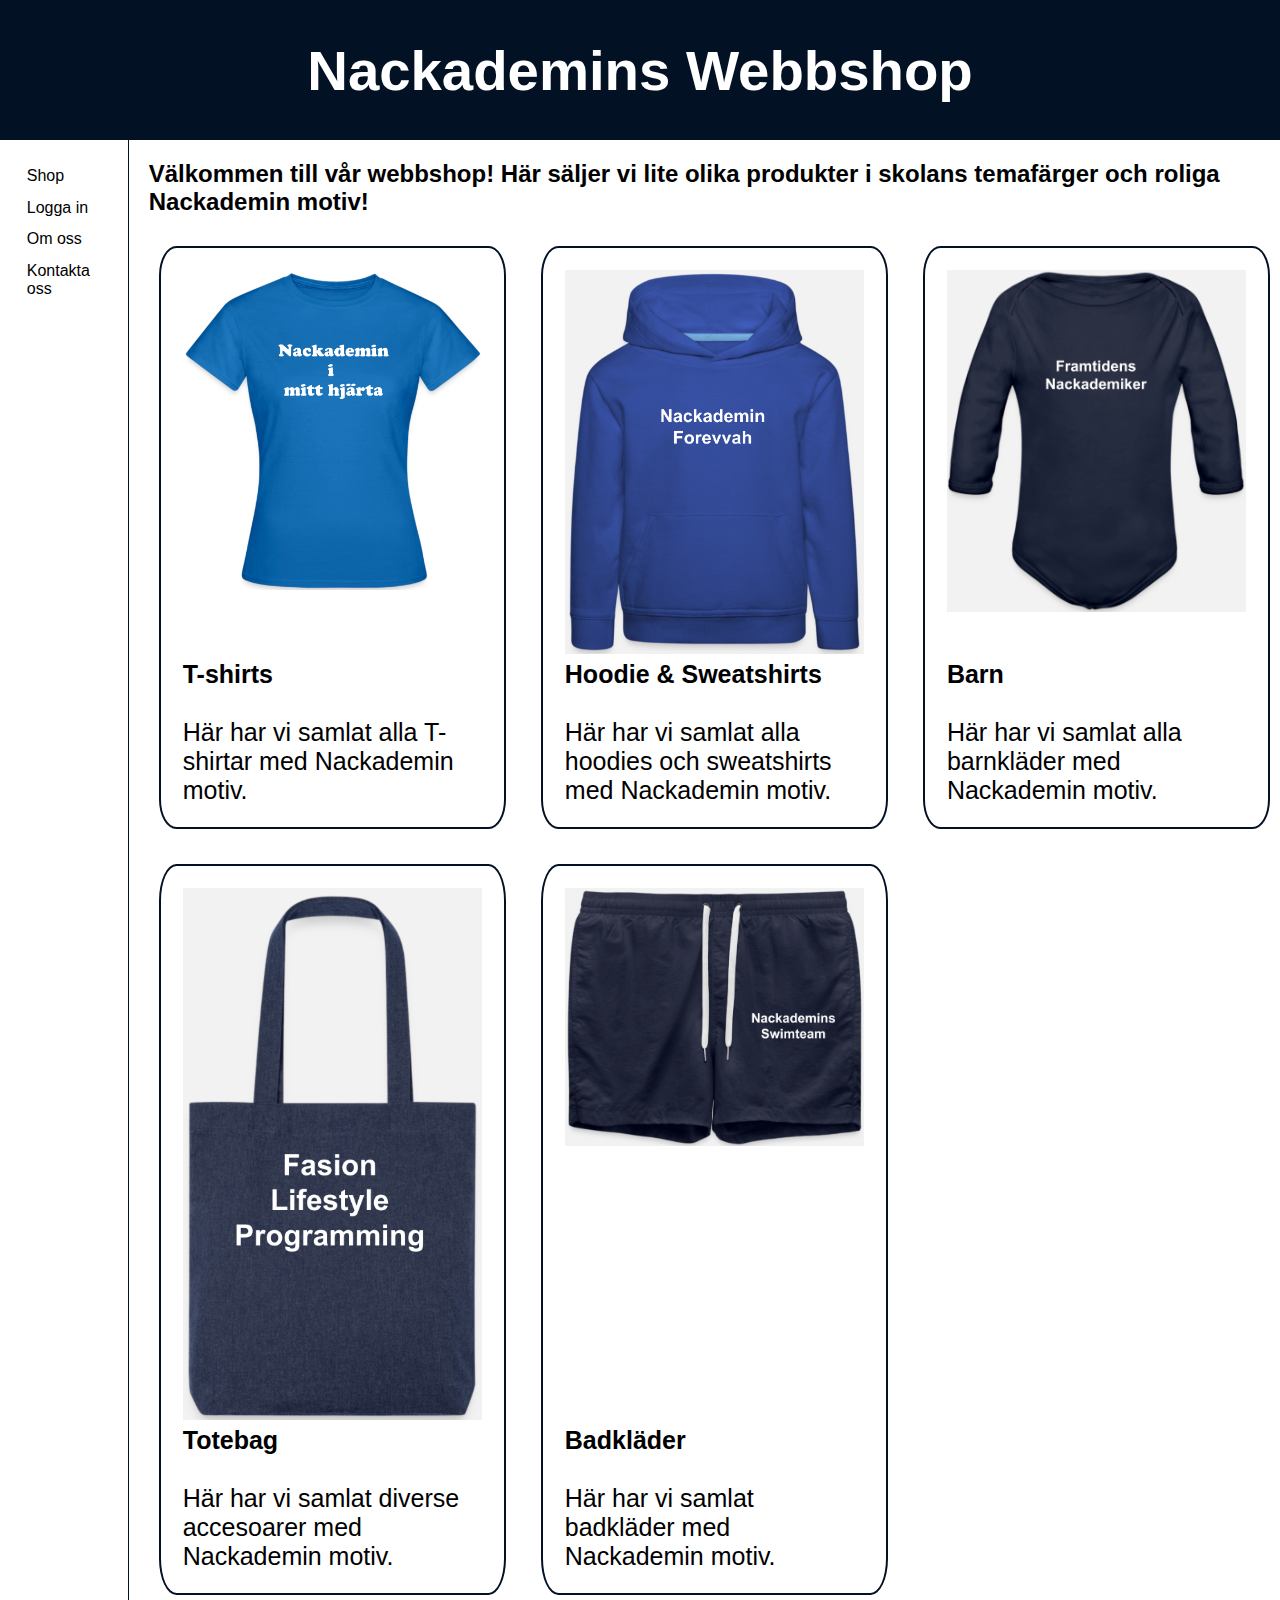
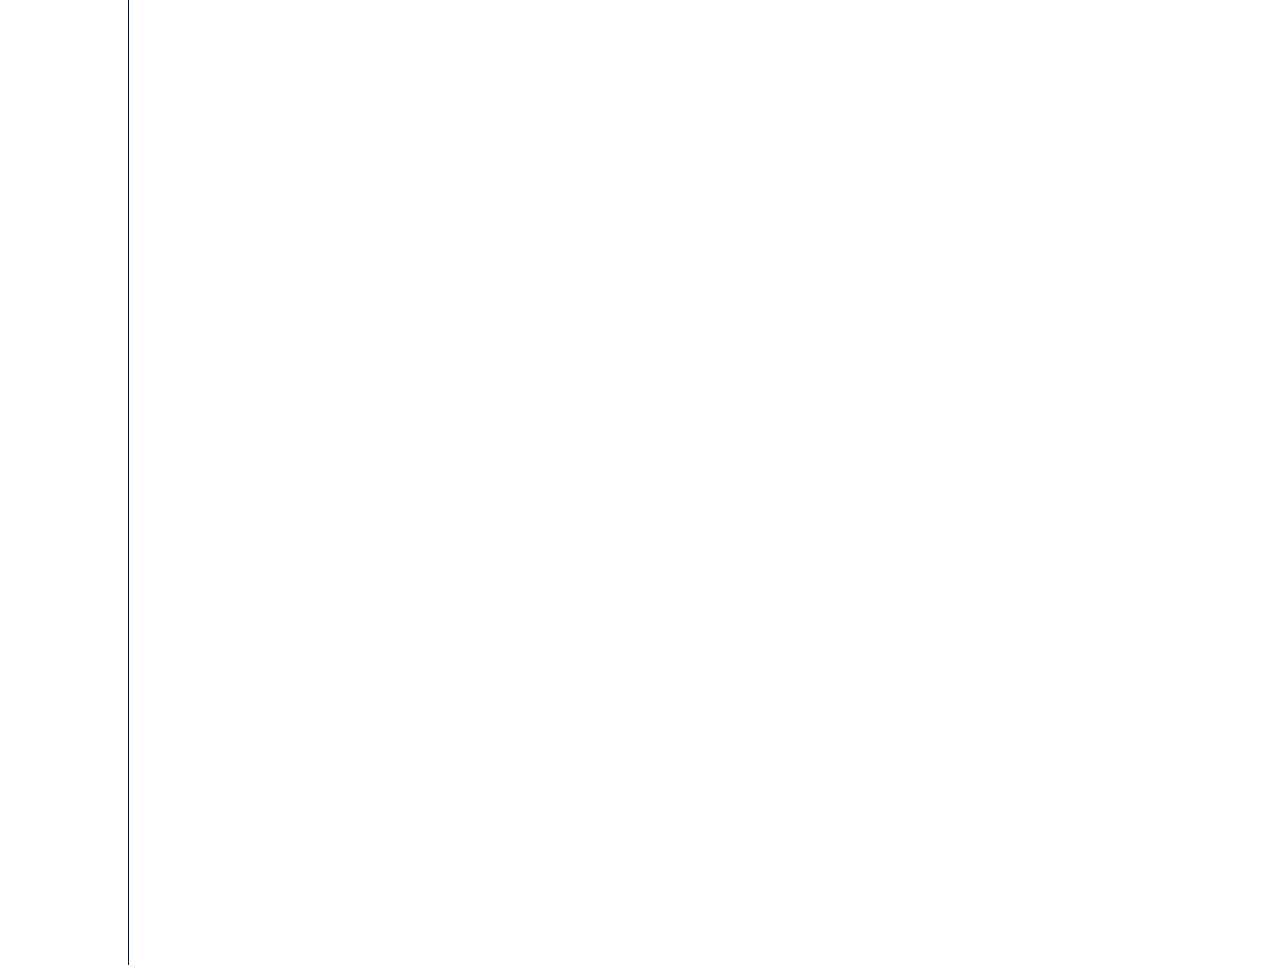
<file: Webbshop.html>
<!DOCTYPE html>
<html lang="en">

<head>
    <meta charset="UTF-8">
    <meta name="viewport" content="width=device-width, initial-scale=1.0">
    <title>Webbshop</title>
    <link rel="stylesheet" href="styles.css">
</head>

<body>
   <a href="Första-sidan.html"> <header>
        <h1>Nackademins Webbshop</h1>
    </header></a>

    <div class="allt">
        <nav class="sidebar">
            <a href="Webbshop.html">Shop</a>
            <a href="Logga-in.html">Logga in</a>
            <a href="Webbshop.html">Om oss</a>
            <a href="Webbshop.html">Kontakta oss</a>
        </nav>

        <div class="innehåll">
            <h2 class="välkommen">Välkommen till vår webbshop! Här säljer vi lite olika produkter i skolans temafärger och roliga Nackademin motiv!
            </h2>
            <div class="grid">
                <section>

                    <div class="w-grid-container">
                        <div class="produkt">
                            <div class="bild">
                              <a href="Webbshop.html"> <img src="Bilder/Nackademin-dam.png" alt=""></a>
                            </div>
                            <div class="bildtext">
                                <b>T-shirts</b>
                                <br>
                                Här har vi samlat alla T-shirtar med Nackademin motiv.

                            </div>
                        </div>


                        <div class="produkt">
                            <div class="bild">
                                <a href="Webbshop.html"> <img src="Bilder/Hoodie.png" alt=""></a>
                            </div>
                            <div class="bildtext">
                              <b>Hoodie & Sweatshirts</b>
                              <br>
                               Här har vi samlat alla hoodies och sweatshirts med Nackademin motiv. 

                            </div>
                        </div>


                        <div class="produkt">
                            <div class="bild">
                                <a href="Webbshop.html"><img src="Bilder/Barn-body.png" alt=""></a>
                            </div>
                            <div class="bildtext">
                                <b>Barn</b>
                                <br>
                             Här har vi samlat alla barnkläder med Nackademin motiv.

                            </div>
                        </div>

                        <div class="produkt">
                            <div class="bild">
                                <a href="Webbshop.html"> <img src="Bilder/Totebag.png" alt=""> </a>
                            </div>
                            <div class="bildtext">
                                <b>Totebag</b>
                                <br>
                                Här har vi samlat diverse accesoarer med Nackademin motiv.

                            </div>
                        </div>

                        <div class="produkt">
                            <div class="bild">
                                <a href="Webbshop.html"><img src="Bilder/Badbyxor.png" alt=""> </a>
                            </div>
                            <div class="bildtext">
                                <b>Badkläder</b>
                                <br>
                                Här har vi samlat badkläder med Nackademin motiv.

                            </div>
                        </div>

                    </div>
                </section>

            </div>
        </div>

</body>

</html>
</file>
<file: styles.css>
header {
  color: white;
  display: flex;
  font-family: "Open Sans", Arial, Lucida, sans-serif;
  justify-content: center;
  background-color: rgb(02, 18, 36);
  padding: 0px;
  font-size: 2.2vw;
}

a {
  text-decoration: none;
}

body {
  background-color: white;
  margin: 0;
  padding: 0;
  font-family: "Open Sans", Arial, Lucida, sans-serif;
  min-height: 100vh;
}

@media screen and (max-width: 720px) {
  .sidebar {
    display: flex;
    justify-content: center;
    gap: 10px;
  }
  .välkomsttext{

  font-size: 3.5vw;
  }

  .grid-container{
    display: grid;
    grid-template-columns: 1fr;
    gap: 10px;
  }
  .w-grid-container{
    grid-template-columns: repeat(2, 1fr);
  }
  .grid-container img{
    width: 100%;
    height: au;
  }
  .w-grid-container img{
    width: 100%;
    height: au;
  }
}

@media screen and (min-width: 720px) {
  .allt {
    display: flex;
    flex-direction: row;
    align-items: flex-start;
  }
  .välkomsttext{
    font-size: 3vw;
  }
  
  .sidebar {
    display: flex;
    flex-direction: column;
    width: 200px;
    height: 265vh;
    border-right: 1px solid rgb(02, 18, 36);
    margin-right: 20px;
    padding: 20px;
  }

  .sidebar a {
    margin: 10px;
    padding: 5px;
  }

  .first {
    display: grid;
    align-items: center;
    
  }

  .grid-container img {
    max-width: 400px;
    width: 100%;
    height: auto;
    object-fit: cover;
  }
  .w-grid-container img {
    max-width: 400px;
    width: 100%;
    height: auto;
    object-fit: cover;
  }
  .w-grid-container {
    grid-template-columns: repeat(3, 1fr);
    
  }
}
.grid-container .produkt {
  border: 2px solid rgb(02, 18, 36);
  margin: 10px;
  border-radius: 5%;
  display: flex;
  flex-direction: column;
  justify-content: space-between;
  padding: 22px;
  text-align: left 10%;
  font-size: clamp(10px, 2vw, 25px);
}
.w-grid-container .produkt {
  border: 2px solid rgb(02, 18, 36);
  margin: 10px;
  border-radius: 5%;
  display: flex;
  flex-direction: column;
  justify-content: space-between;
  padding: 22px;
  text-align: left 10%;
  font-size: clamp(10px, 2vw, 25px);
}
.grid-container {
  display: grid;
  grid-template-columns: repeat(2, 1fr);
  gap: 15px;
  justify-items: center;
}
.w-grid-container {
  display: grid;
  gap: 15px;
  justify-items: center;
}
.köpknapp {
  margin: 5px;
  height: 5.5vw;
  width: 15vw;
  max-height: 55px;
  max-width: 150px;
  background-color: rgb(244, 244, 236);
  border-radius: 15%;
  margin-left: 4vw;
}

.köpknapp:hover {
  background-color: bisque;
}

.köpknapp:active {
  background-color: blue;
  color: white;
  cursor: pointer;
}

.bildtext{
display: flex;
flex-direction: column;
}

.main-login {
  background-color: white;
  margin-top: 4vh;
  margin-bottom: 4vh;
  margin-left: 25%;
  margin-right: 25%;
  min-height: 70vh;
  padding: 15px;
  box-shadow: 2px 2px 5px 4px;
}
.välkomsttext {
  display: flex;
  justify-content: center;

}
.sidebar a {
  margin: 2%;
  color: black;
}

#headline-1 {
  text-align: center;
}

#login-header a {
  position: relative;
  left: 10vh;
}

#home-link {
  text-align: left;
}

#logo {
  display: flex;
  justify-content: center;
  padding-top: 10px;
}

#logo img {
  height: 10vh;
  object-fit: contain;
  border-radius: 10px;
  cursor: pointer;
  transition: transform 0.3s ease;
}

#logo img:hover {
  transform: scale(1.1);
}

.headline3 {
  text-align: center;
  cursor: pointer;
}

.headline3:hover {
  text-decoration: underline;
}

.separator {
  display: flex;
  align-items: center;
}

.separator hr {
  flex: 1;
}

.separator span {
  padding: 10px;

}

input[type="text"] {
  width: 100%;
  height: 40px;
  box-sizing: border-box;
}

input[type="password"] {
  width: 100%;
  height: 40px;
  box-sizing: border-box;
}

  input[type="submit"] {
    width: 100%;
    margin-top: 2vh;
    padding: 2vh;
    font-size: 1.3rem;
    background-color:rgb(02, 18, 36);
    color: white;
  }

  input[type="submit"]:hover {
    background-color: rgb(37, 77, 105);
    cursor: pointer;
  }
  .forgot-password {
    text-align: center;
    margin-top: 20px;
  }

    

.forgot-password a {
  text-decoration: none;
}

.forgot-password a:hover {
  text-decoration: underline;
}

.headline-4 {
  text-align: center;
}

.create-account {
  text-align: center;
}

.create-account a {
  text-decoration: none;
}

.create-account:hover {
  text-decoration: underline;
}

  .forgot-password a:hover{
    text-decoration: underline;
  }
  
  .headline-4{
    text-align: center;
  }

  .create-account{
    text-align: center;
  }

  .create-account a{
    text-decoration: none;
  }

  .create-account:hover{
    text-decoration: underline;
  }

  @media screen and (max-width: 481px){
    header > h1{
      text-align: center;
      font-size: 1.5rem;
    }
    .main-login{
      margin: 0 auto;
      height: 100vh;
    }
  }
  @media screen and (min-width: 768px) and (max-width: 1023px){
    .main-login{
      margin-left: 10%;
      margin-right: 10%;
    }
  }
</file>
